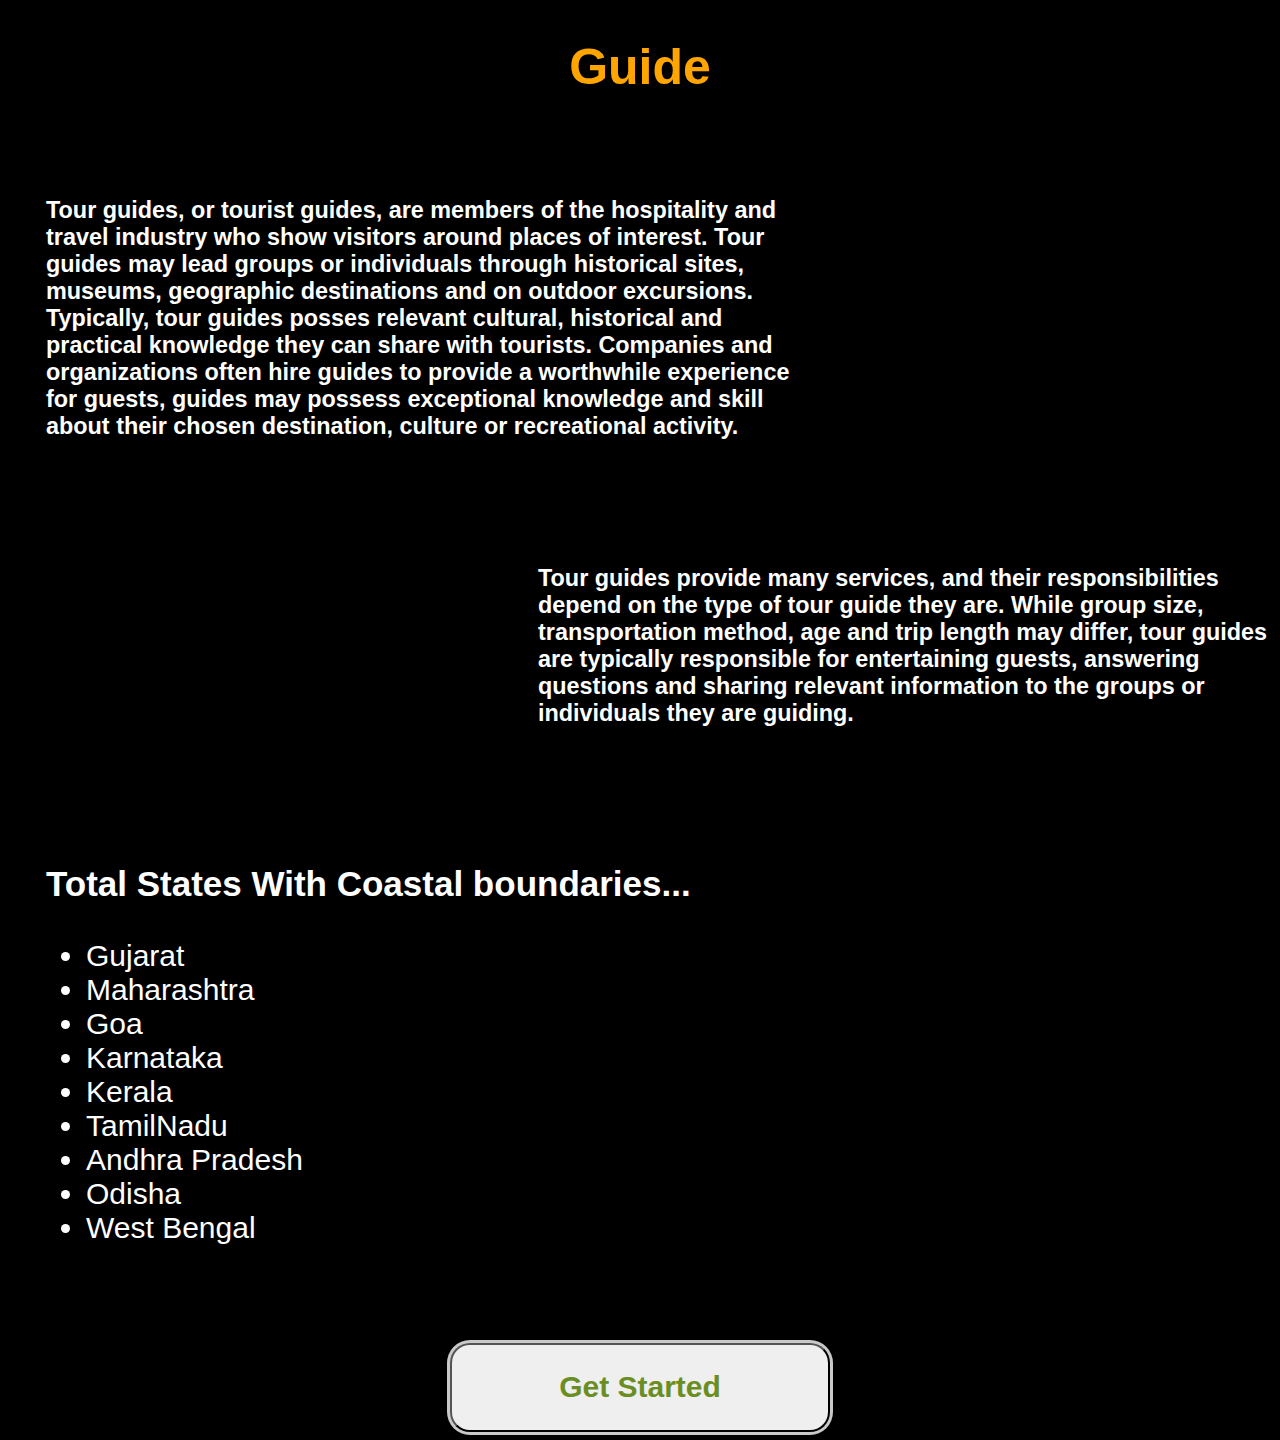
<file: index.html>
<!DOCTYPE html>
<html lang="en">

<head>
    <meta charset="UTF-8">
    <meta http-equiv="X-UA-Compatible" content="IE=edge">
    <meta name="viewport" content="width=device-width, initial-scale=1.0">
    <title>DevHack</title>
    <link rel="stylesheet" href="style.css">
</head>

<body>
    <h1 class="a">Guide</h1>
    <div class="b">
        <h3>
            Tour guides, or tourist guides, are members of the hospitality and travel industry who show visitors around
            places of interest. Tour guides may lead groups or individuals through historical sites, museums, geographic
            destinations and on outdoor excursions. Typically, tour guides posses relevant cultural, historical and
            practical knowledge they can share with tourists. Companies and organizations often hire guides to provide a
            worthwhile experience for guests, guides may possess exceptional knowledge and skill about their chosen
            destination, culture or recreational activity.
        </h3>


    </div>

    <div class="c">
        <h3>
            Tour guides provide many services, and their responsibilities depend on the type of tour guide they are.
            While group size, transportation method, age and trip length may differ, tour guides are typically
            responsible for entertaining guests, answering questions and sharing relevant information to the groups or
            individuals they are guiding.
        </h3>
    </div>


    <div class="d">
        <h3 style="font-size: 35px;">
            Total States With Coastal boundaries...
        </h3>
        <ul>
            <li>Gujarat</li>
            <li>Maharashtra</li>
            <li>Goa</li>
            <li>Karnataka</li>
            <li>Kerala</li>
            <li>TamilNadu</li>
            <li>Andhra Pradesh</li>
            <li>Odisha</li>
            <li>West Bengal</li>
        </ul>
    </div>



<form action="login.html">
    <button type="submit" class="e">

        <h2 style="color: olivedrab; font-size: 30px;">Get Started</h2>

    </button>
</form>



</body>

</html>
</file>
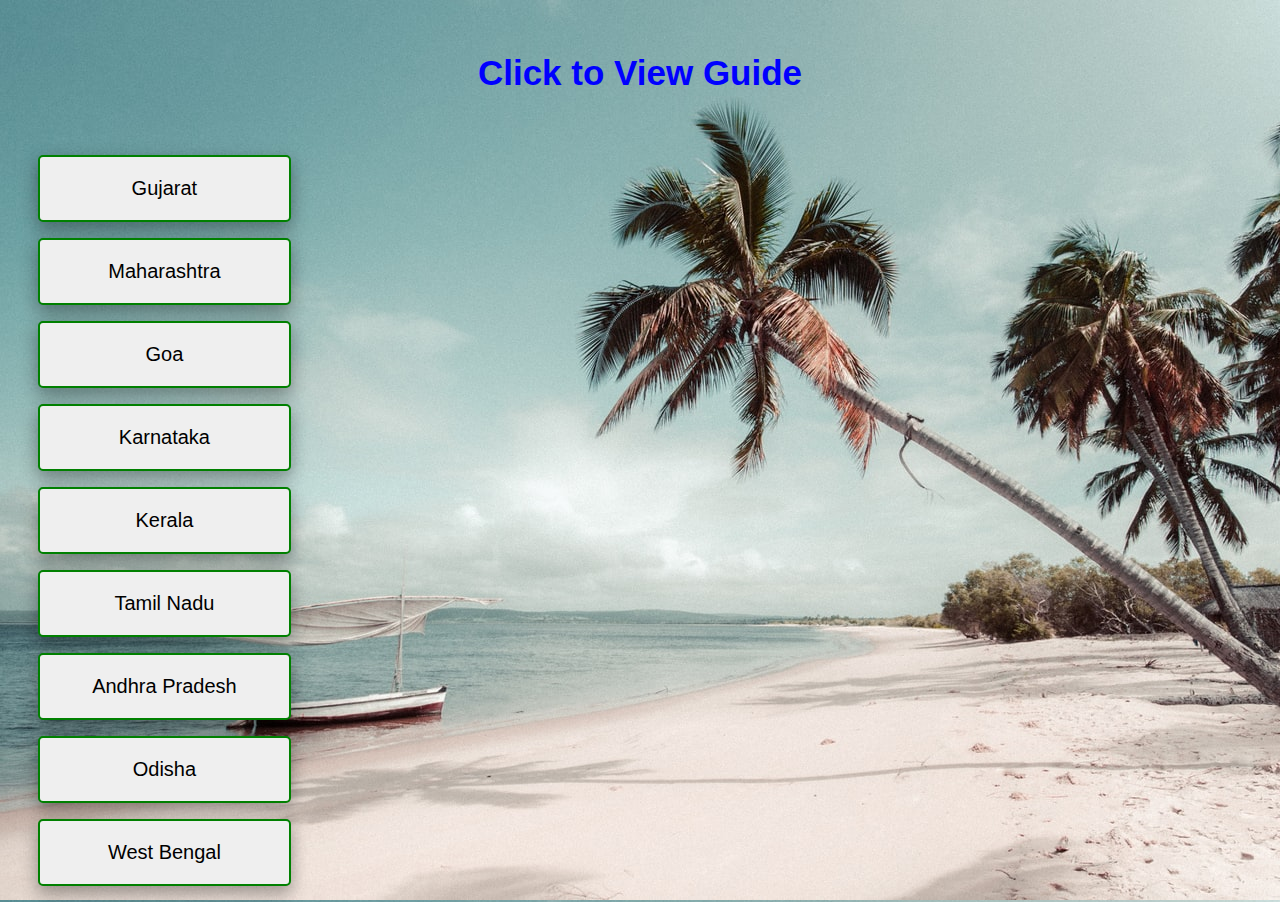
<file: first.html>
<!DOCTYPE html>
<html lang="en">

<head>
    <meta charset="UTF-8">
    <meta http-equiv="X-UA-Compatible" content="IE=edge">
    <meta name="viewport" content="width=device-width, initial-scale=1.0">
    <title>Beach-Guide For Tourists</title>
    <style>
        .button {
            transition-duration: 0.4s;
            padding: 20px;
            width: 20%;
            font-size: 20px;
            margin: 8px 0;
            border: 2px solid green;
            border-radius: 5px;
            box-shadow: 0 8px 16px 0 rgba(0, 0, 0, 0.2), 0 6px 20px 0 rgba(0, 0, 0, 0.19);
            margin-left: 30px;

        }

        .button:hover {
            background-color: #4CAF50;
            /* Green */
            color: white;
            box-shadow: 2px 2px 2px 2px wheat;

        }

        

        body {
               background-image: url(beach1.jpg);
        }

        h1 {
            color: blue;
            font-size: 35px;
            text-align: center;
            font-family: 'Lucida Sans', 'Lucida Sans Regular', 'Lucida Grande', 'Lucida Sans Unicode', Geneva, Verdana, sans-serif;
            padding: 30px;
        }
    </style>
</head>

<body>
    <h1>Click to  View Guide</h1>
    <form action="gujarat.html">
        <button type="submit" class="button"> Gujarat</button>
    </form>
    <form action="maharashtra.html">
        <button type="submit" class="button"> Maharashtra</button>
    </form>

    <form action="goa.html">
        <button type="submit" class="button"> Goa</button>
    </form>
    <form action="karnataka.html">
        <button type="submit" class="button"> Karnataka</button>
    </form>
    <form action="kerala.html">
        <button type="submit" class="button"> Kerala</button>
    </form>
    <form action="chennai.html">
        <button type="submit" class="button"> Tamil Nadu</button>
    </form>
    <form action="andhra.html">
        <button type="submit" class="button">Andhra Pradesh</button>
    </form>
    <form action="odisha.html">
        <button type="submit" class="button"> Odisha</button>
    </form>
    <form action="west.html">
        <button type="submit" class="button"> West Bengal</button>
    </form>
</body>

</html>
</file>
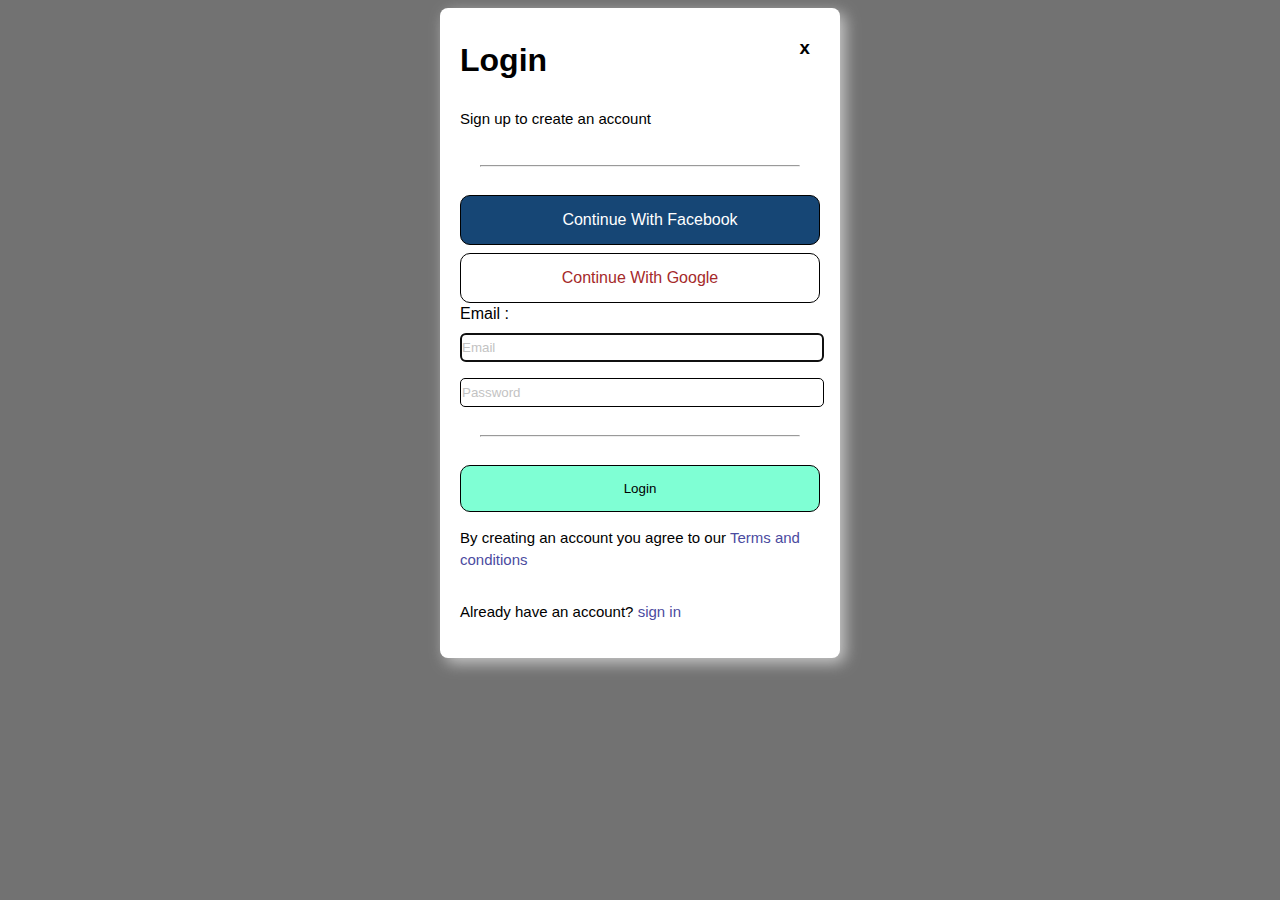
<file: login.html>
<!DOCTYPE html>
<html>
<head>
	<meta charset="utf-8">
	<title>Login/Register</title>
	<style type="text/css">
		body{
			background-color: #727272;
			font-family: -apple-system, BlinkMacSystemFont, 'Segoe UI', Roboto, Oxygen, Ubuntu, Cantarell, 'Open Sans', 'Helvetica Neue', sans-serif;
			font-size: 16px;
			letter-spacing: 0px;
			line-height: 22px;
		}
		.container{
			width: 360px;
			margin: 8px auto;
			padding: 20px;
			background-color: #fff;
			border-radius: 8px;
			position: relative;
			box-shadow: 5px 5px 15px #c9c9c9;
		}
		p{
			font-size: 15px;
			display: inline-block;
		}
		h3{
			display: inline-block;
			position: absolute;
			right: 30px;
			top: 10px;
		}
		hr{
			margin: 20px;
		}
		.fb{
			width: 380px;
			margin-left: 20px;
		}
		button{
			width: 100%;
			padding: 15px;
			margin: 8px 0 0 0;
			border-radius: 10px;
			border: 1px solid black;
			background-color: aquamarine;
			
		}
		button  :hover
		{
			opacity: 1;
			cursor: pointer;
		}
		a{
			text-decoration: none;
			color: #4b4b9f;
		}
		.facebook{
			background-color: #164675;
		}
		.facebook a, .fb{
			color: white;
			font-style: normal;
			font-size: 16px;
		}
		.google{
			background-color: white;
		}
		.google a, .gg{
			color: brown ;
			font-style: normal;
			font-size: 16px;
		}
		input{
			width: 100%;
			margin: 8px 0;
			padding: 6px 1px;
			border-radius: 5px;
			border: 1px solid black;
		}
		input::placeholder{
			font-weight: 600px;
			font-family: 'Franklin Gothic Medium', 'Arial Narrow', Arial, sans-serif;
			color: #c3c3c3;
		}
		
	</style>
</head>
<body>
	<form action="first.html">
		<div class="container">
			<h1>Login</h1>
			<p>Sign up to create an account</p>
			<h3>x</h3><br><hr>
			<button class="facebook">
				<a href="https://www.facebook.com"><i class="fb">Continue With Facebook</i></a>
			</button>
			<button class="google">
				<a href="https://www.google.com"><i class="gg">Continue With Google</i></a>
			</button>
			
			Email : <input type="text" name="email" class="j" autofocus placeholder="Email"> 
			 <input type="password" name="pass" class="j" placeholder="Password"> 
			 
			<hr>
			<button type="submit" class = "regsiter"> Login </button><br>
			<p> By creating an account you agree to our <a href = "#" > Terms and conditions </a></p>
			
		
			<p> Already have an account? <a href="#"> sign in </a></p>
		</div>

	</form>

</body>
</html>
</file>
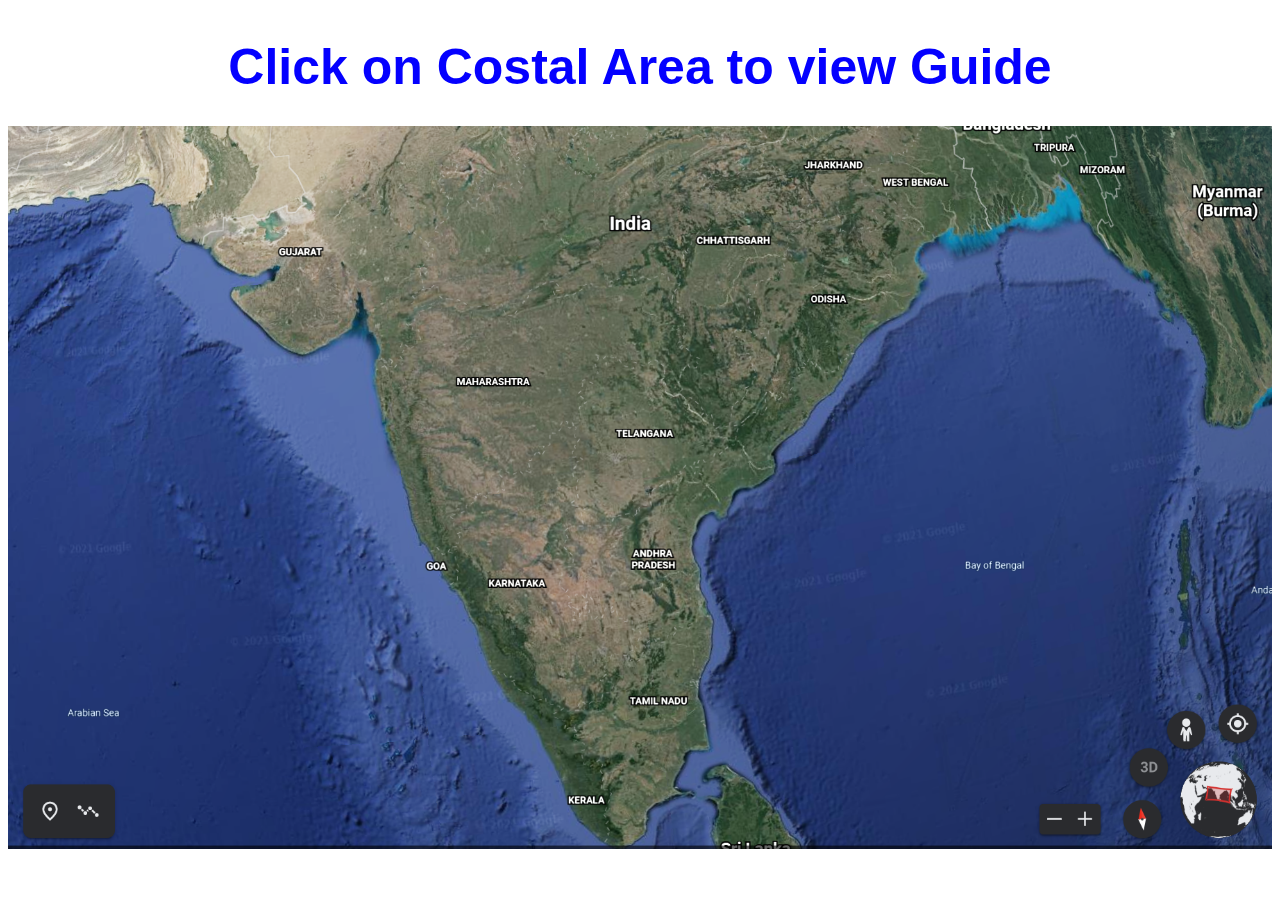
<file: method.html>
<!DOCTYPE html>
<html lang="en">
<head>
    <meta charset="UTF-8">
    <meta http-equiv="X-UA-Compatible" content="IE=edge">
    <meta name="viewport" content="width=device-width, initial-scale=1.0">
    <title>Click On Image</title>
    <style>
          h1
          {
            color: rgb(4, 0, 255);
    font-size: 50px;
    text-align: center;
    font-family: 'Lucida Sans', 'Lucida Sans Regular', 'Lucida Grande', 'Lucida Sans Unicode', Geneva, Verdana, sans-serif;
    padding: 30px;
  
    margin: auto;

          }

    </style>
</head>
<body>
    <h1>Click on Costal Area to view Guide</h1>
    <img src="ind1.png" style="width: 100%;" usemap="#img">

    <map name="img">
        <area shape="rect" coords="304,173,532,328" href="" alt="gujarat.jpg" >
        <area shape="rect" coords="516,340,811,532" href="" alt="maharashta">
        <area shape="rect" coords="665,610,825,798" href="http://www.youtube.com" alt="goa">
        <area shape="rect" coords="665,610,825,798" href="" alt="Karnataka">
        <area shape="rect" coords="748,810,867,1022" href="" alt="Kerala">
        <area shape="rect" coords="907,737,1015,988" href="" alt="TamilNadu">
        <area shape="rect" coords="923,488,1079,757" href="" alt="Andhra Pradesh">
        <area shape="rect" coords="1051,260,1309,475" href="" alt="Odisha">
        <area shape="rect" coords="1281,48,1381,240" href="" alt="West Bengal">
    </map>
</body>
</html>
</file>
<file: style.css>
h1 {
    color: orange;
    font-size: 50px;
    text-align: center;
    font-family: 'Lucida Sans', 'Lucida Sans Regular', 'Lucida Grande', 'Lucida Sans Unicode', Geneva, Verdana, sans-serif;
    padding: 30px;
    background-color: black;
    margin: auto;


}

.b {
   
    color: white;
    font-size: 20px;
    font-family: 'Gill Sans', 'Gill Sans MT', Calibri, 'Trebuchet MS', sans-serif;
    padding: 30px;
    margin: 18px 8px 18px 8px;
    width: 60%;
}

.c
{
    
    color: white;
    font-size: 20px;
    font-family: 'Gill Sans', 'Gill Sans MT', Calibri, 'Trebuchet MS', sans-serif;
    width: 60%;
    padding: 30px;
    margin-left: 500px;
}
.d
{
    color: white;
    font-size: 30px;
    font-family: 'Gill Sans', 'Gill Sans MT', Calibri, 'Trebuchet MS', sans-serif;
    padding: 30px;
    margin: 18px 8px 18px 8px;
    width: 60%;
}
body {
    background-color: black;
}
.button {
    transition-duration: 0.4s;
  }
.button  :hover
{
    
    background-color: #4CAF50;
}
.button2:hover {
    box-shadow: 0 12px 16px 0 rgba(0,0,0,0.24), 0 17px 50px 0 rgba(0,0,0,0.19);
  }
.e
{
    position: relative;
    color: white;
   margin-top: 20px;
   margin-left: 35%;
   margin-right: 10%;
    width: 30%;
   
    box-shadow: 0px 0px 0px 3px #c9c9c9;
    border-radius: 20px;
   
}
</file>
